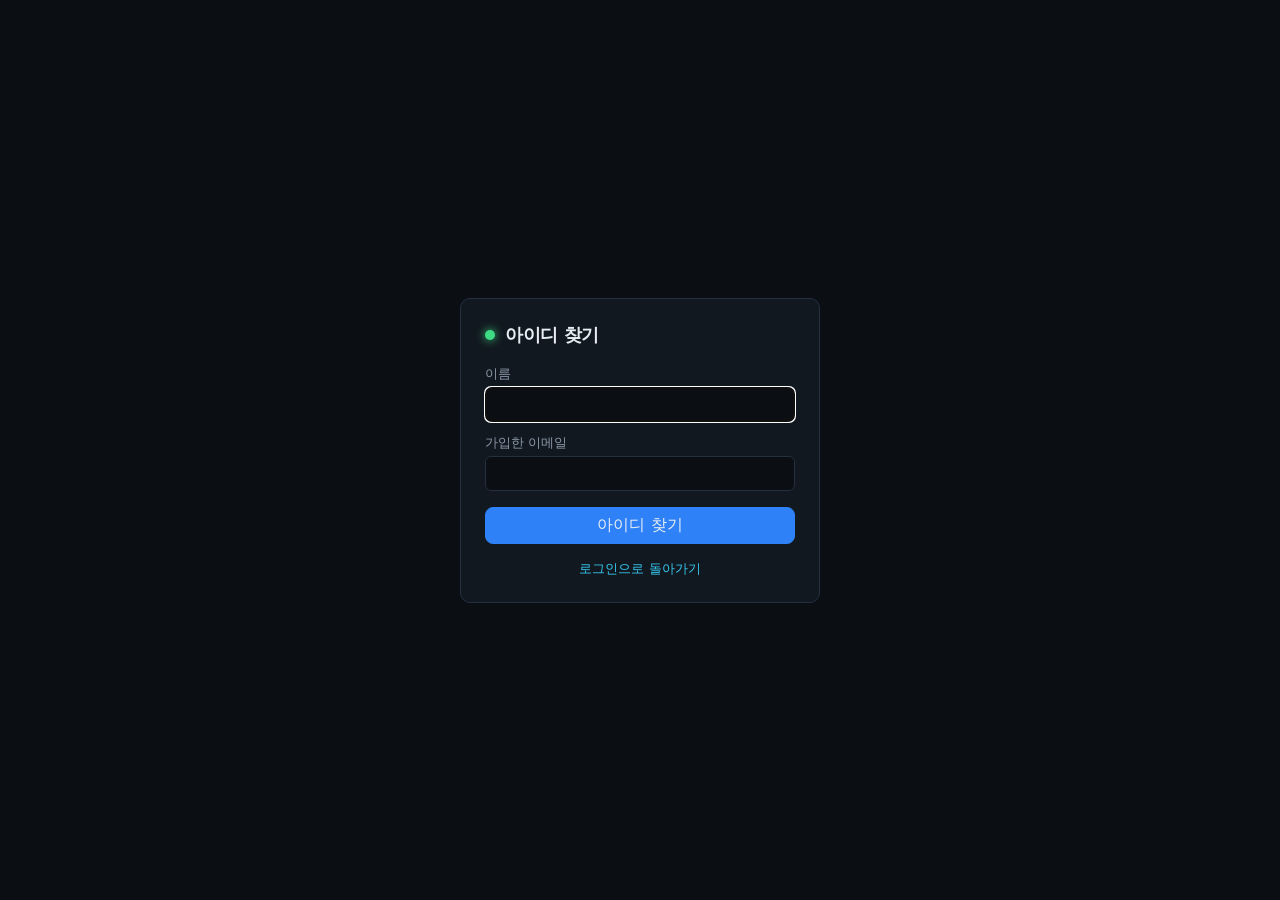
<file: src/main/resources/static/find-id.html>
<!doctype html>
<html lang="ko">
<head>
    <meta charset="utf-8">
    <meta name="viewport" content="width=device-width, initial-scale=1">
    <title>아이디 찾기 - 환자 모니터링</title>
    <link rel="stylesheet" href="dashboard.css">
</head>
<body class="login-page">
<main class="login-box">
    <div class="brand">
        <span class="brand-dot"></span>
        <h1>아이디 찾기</h1>
    </div>
    <p id="auth-message" class="login-message" role="alert" hidden></p>
    <form id="find-id-form">
        <label>이름 <input name="name" autocomplete="name" required autofocus></label>
        <label>가입한 이메일 <input name="email" type="email" autocomplete="email" required></label>
        <button type="submit" class="btn btn-primary">아이디 찾기</button>
    </form>
    <p class="login-links"><a href="login.html">로그인으로 돌아가기</a></p>
</main>
<script src="auth-pages.js"></script>
</body>
</html>
</file>
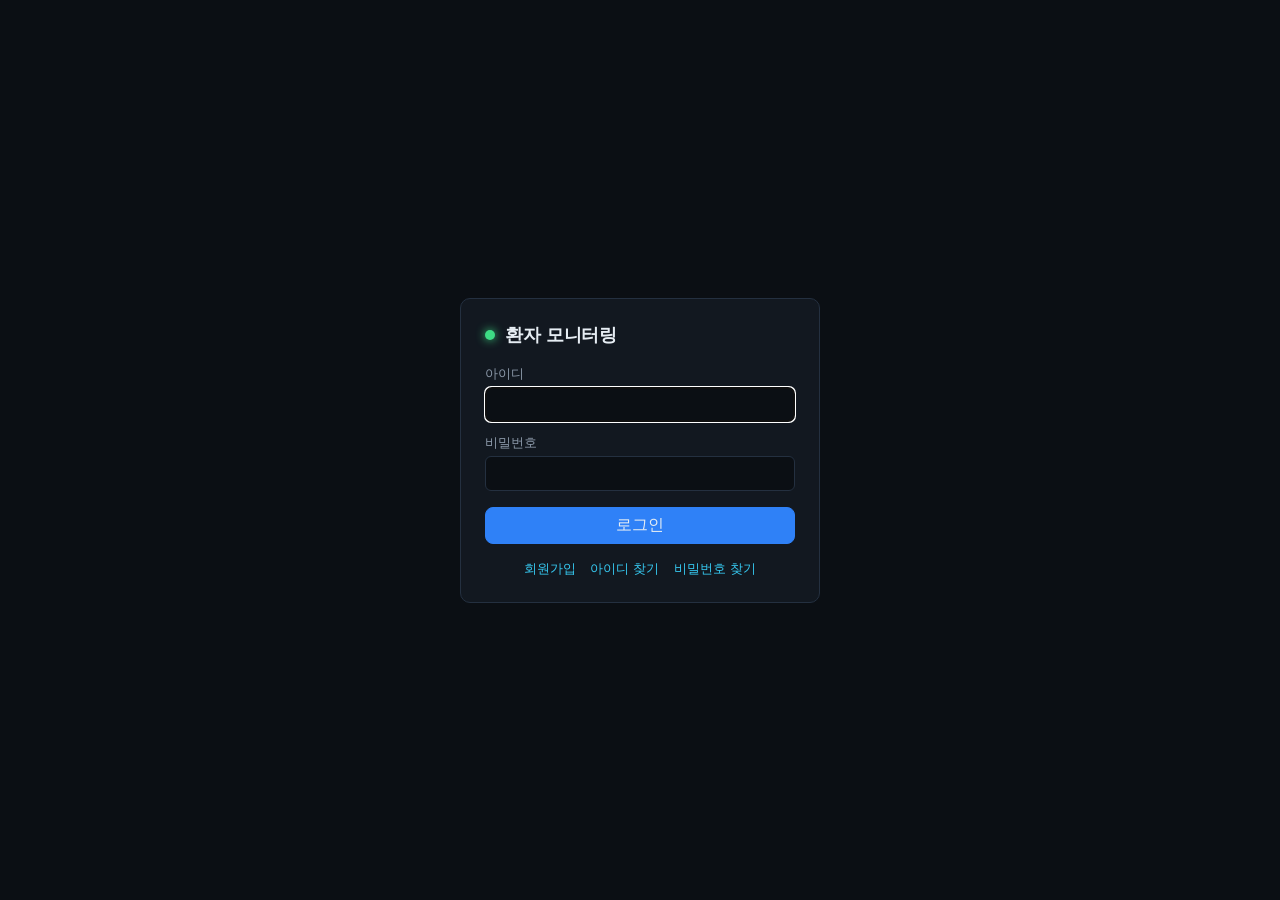
<file: src/main/resources/static/login.html>
<!doctype html>
<html lang="ko">
<head>
    <meta charset="utf-8">
    <meta name="viewport" content="width=device-width, initial-scale=1">
    <title>로그인 - 환자 모니터링</title>
    <link rel="stylesheet" href="dashboard.css">
</head>
<body class="login-page">
<main class="login-box">
    <div class="brand">
        <span class="brand-dot"></span>
        <h1>환자 모니터링</h1>
    </div>
    <p id="login-message" class="login-message" role="alert" hidden></p>
    <form id="login-form" method="post" action="/login">
        <label>아이디 <input name="username" autocomplete="username" required autofocus></label>
        <label>비밀번호 <input name="password" type="password" autocomplete="current-password" required></label>
        <input type="hidden" name="_csrf">
        <button type="submit" class="btn btn-primary">로그인</button>
    </form>
    <p class="login-links">
        <a href="signup.html">회원가입</a>
        <a href="find-id.html">아이디 찾기</a>
        <a href="reset-password.html">비밀번호 찾기</a>
    </p>
</main>
<script src="login.js"></script>
</body>
</html>
</file>
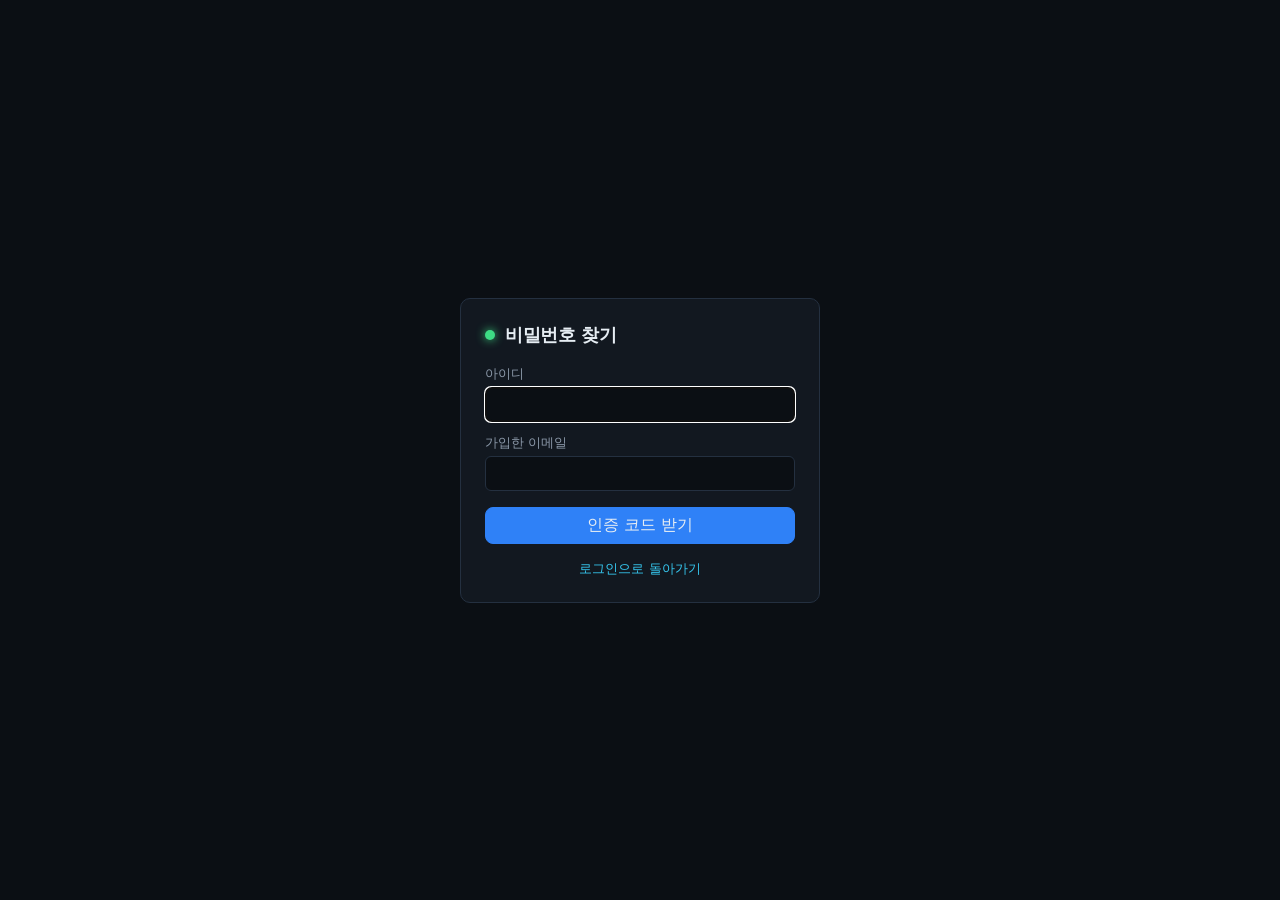
<file: src/main/resources/static/reset-password.html>
<!doctype html>
<html lang="ko">
<head>
    <meta charset="utf-8">
    <meta name="viewport" content="width=device-width, initial-scale=1">
    <title>비밀번호 찾기 - 환자 모니터링</title>
    <link rel="stylesheet" href="dashboard.css">
</head>
<body class="login-page">
<main class="login-box">
    <div class="brand">
        <span class="brand-dot"></span>
        <h1>비밀번호 찾기</h1>
    </div>
    <p id="auth-message" class="login-message" role="alert" hidden></p>
    <form id="reset-request-form">
        <label>아이디 <input name="username" autocomplete="username" required autofocus></label>
        <label>가입한 이메일 <input name="email" type="email" autocomplete="email" required></label>
        <button type="submit" class="btn btn-primary">인증 코드 받기</button>
    </form>
    <form id="reset-confirm-form" hidden>
        <label>인증 코드 (6자리) <input name="code" inputmode="numeric" autocomplete="one-time-code" required maxlength="6"></label>
        <label>새 비밀번호 (10자 이상) <input name="newPassword" type="password" autocomplete="new-password" required minlength="10"></label>
        <label>새 비밀번호 확인 <input name="newPasswordConfirm" type="password" autocomplete="new-password" required></label>
        <button type="submit" class="btn btn-primary">비밀번호 변경</button>
    </form>
    <p class="login-links"><a href="login.html">로그인으로 돌아가기</a></p>
</main>
<script src="auth-pages.js"></script>
</body>
</html>
</file>
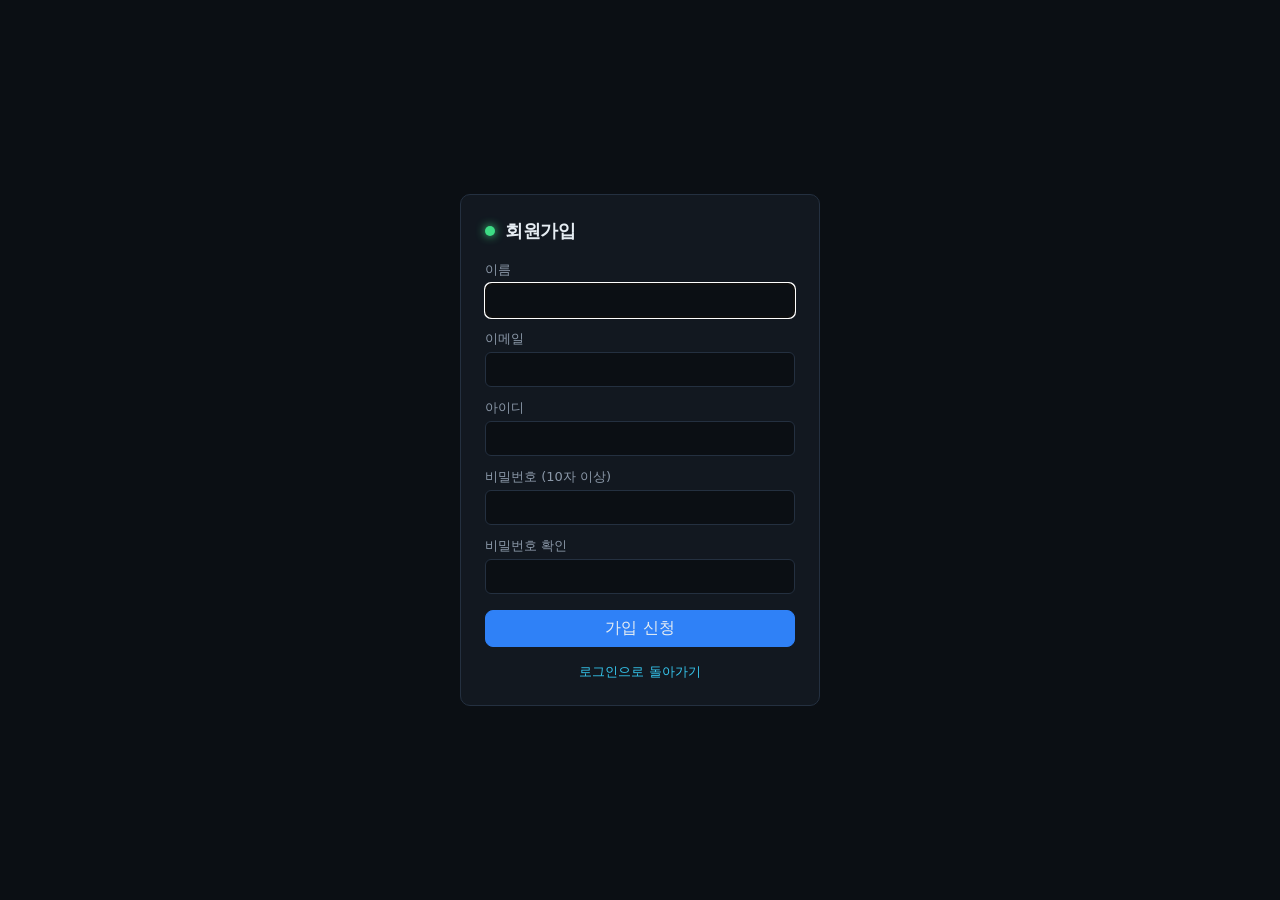
<file: src/main/resources/static/signup.html>
<!doctype html>
<html lang="ko">
<head>
    <meta charset="utf-8">
    <meta name="viewport" content="width=device-width, initial-scale=1">
    <title>회원가입 - 환자 모니터링</title>
    <link rel="stylesheet" href="dashboard.css">
</head>
<body class="login-page">
<main class="login-box">
    <div class="brand">
        <span class="brand-dot"></span>
        <h1>회원가입</h1>
    </div>
    <p id="auth-message" class="login-message" role="alert" hidden></p>
    <form id="signup-form">
        <label>이름 <input name="name" autocomplete="name" required maxlength="50" autofocus></label>
        <label>이메일 <input name="email" type="email" autocomplete="email" required maxlength="100"></label>
        <label>아이디 <input name="username" autocomplete="username" required minlength="4" maxlength="50"
                          pattern="[A-Za-z0-9_.\-]+" title="영문, 숫자, _ . - 만 사용할 수 있습니다"></label>
        <label>비밀번호 (10자 이상) <input name="password" type="password" autocomplete="new-password" required minlength="10"></label>
        <label>비밀번호 확인 <input name="passwordConfirm" type="password" autocomplete="new-password" required></label>
        <button type="submit" class="btn btn-primary">가입 신청</button>
    </form>
    <p class="login-links"><a href="login.html">로그인으로 돌아가기</a></p>
</main>
<script src="auth-pages.js"></script>
</body>
</html>
</file>
<file: src/main/resources/static/dashboard.css>
/* 병상 모니터처럼 어두운 배경 + 항목별 고정 색상 (HR 녹색, SpO2 청록, BP 분홍, RR 노랑, TEMP 흰색) */
:root {
    --bg: #0b0f14;
    --panel: #121820;
    --panel-2: #18202a;
    --line: #243040;
    --text: #e6edf3;
    --muted: #8b98a8;
    --hr: #3ddc84;
    --spo2: #36c8f0;
    --bp: #ff7aa8;
    --rr: #f5d547;
    --temp: #e6edf3;
    --warning: #ffb020;
    --critical: #ff4d4f;
    --primary: #2f81f7;
    --radius: 10px;
    font-family: "Pretendard", "Malgun Gothic", system-ui, -apple-system, sans-serif;
}

* { box-sizing: border-box; }

html, body {
    margin: 0;
    background: var(--bg);
    color: var(--text);
}

button, input, select { font: inherit; }

/* ---------- 상단 바 ---------- */
.topbar {
    display: flex;
    flex-wrap: wrap;
    align-items: center;
    justify-content: space-between;
    gap: 12px;
    padding: 12px 20px;
    background: var(--panel);
    border-bottom: 1px solid var(--line);
    position: sticky;
    top: 0;
    z-index: 5;
}

.brand { display: flex; align-items: center; gap: 10px; }
.brand h1 { font-size: 18px; margin: 0; letter-spacing: -0.02em; }
.brand-dot {
    width: 10px; height: 10px; border-radius: 50%;
    background: var(--hr);
    box-shadow: 0 0 10px var(--hr);
    animation: pulse 1.2s infinite;
}

.summary { display: flex; gap: 16px; color: var(--muted); font-size: 14px; }
.summary b { color: var(--text); font-size: 18px; font-variant-numeric: tabular-nums; margin-right: 2px; }
.critical-stat b { color: var(--critical); }

.topbar-right { display: flex; align-items: center; gap: 12px; }
.clock { color: var(--muted); font-variant-numeric: tabular-nums; font-size: 14px; }

.conn {
    font-size: 12px;
    padding: 3px 10px;
    border-radius: 999px;
    border: 1px solid currentColor;
}
.conn-on { color: var(--hr); }
.conn-off { color: var(--warning); }

.btn {
    background: var(--panel-2);
    color: var(--text);
    border: 1px solid var(--line);
    border-radius: 8px;
    padding: 7px 14px;
    cursor: pointer;
}
.btn:hover { border-color: var(--muted); }
.btn-primary { background: var(--primary); border-color: var(--primary); }
.btn-primary:hover { filter: brightness(1.1); }
.btn-small { padding: 3px 9px; font-size: 12px; }

/* ---------- 본문 레이아웃 ---------- */
.layout {
    display: grid;
    grid-template-columns: 1fr 340px;
    gap: 16px;
    padding: 16px 20px;
    align-items: start;
}

.patient-grid {
    display: grid;
    grid-template-columns: repeat(auto-fill, minmax(380px, 1fr));
    gap: 16px;
}

.empty { color: var(--muted); text-align: center; padding: 24px; margin: 0; }

/* ---------- 환자 카드 ---------- */
.card {
    background: var(--panel);
    border: 1px solid var(--line);
    border-radius: var(--radius);
    overflow: hidden;
    transition: border-color .2s, box-shadow .2s;
}
.card.has-warning { border-color: var(--warning); }
.card.has-critical {
    border-color: var(--critical);
    animation: critical-glow 1s ease-in-out infinite alternate;
}
.card.stale .vitals { opacity: .45; }

.card-head {
    display: flex;
    justify-content: space-between;
    align-items: flex-start;
    gap: 8px;
    padding: 12px 14px;
    border-bottom: 1px solid var(--line);
}
.card-title { display: flex; align-items: baseline; gap: 8px; }
.card-title .name { font-size: 17px; font-weight: 700; }
.card-title .room {
    font-size: 12px; color: var(--spo2);
    border: 1px solid var(--line); border-radius: 6px; padding: 1px 6px;
}
.card-sub { color: var(--muted); font-size: 13px; margin-top: 3px; }
.card-actions { display: flex; align-items: center; gap: 6px; flex-shrink: 0; }

.badge {
    background: var(--warning);
    color: #111;
    font-size: 12px;
    font-weight: 700;
    border-radius: 999px;
    padding: 1px 8px;
}
.badge.critical { background: var(--critical); color: #fff; }

.vitals {
    display: grid;
    grid-template-columns: repeat(6, 1fr);
    gap: 1px;
    background: var(--line);
}

.tile {
    background: var(--panel);
    padding: 8px 10px 4px;
    display: flex;
    flex-direction: column;
    min-width: 0;
    grid-column: span 2;
    position: relative;
}
.tile-hr, .tile-spo2 { grid-column: span 3; }

.tile .label { font-size: 12px; font-weight: 700; letter-spacing: .04em; }
.tile .label small { font-weight: 400; color: var(--muted); }
.tile .value {
    font-size: 30px;
    font-weight: 700;
    line-height: 1.15;
    font-variant-numeric: tabular-nums;
    letter-spacing: -0.02em;
}
.tile-hr .value, .tile-spo2 .value { font-size: 42px; }
.tile .spark { width: 100%; height: 34px; display: block; }

.tile-hr   { color: var(--hr); }
.tile-spo2 { color: var(--spo2); }
.tile-bp   { color: var(--bp); }
.tile-rr   { color: var(--rr); }
.tile-temp { color: var(--temp); }

.tile.warning { background: color-mix(in srgb, var(--warning) 16%, var(--panel)); }
.tile.warning .value { color: var(--warning); }
.tile.critical { background: color-mix(in srgb, var(--critical) 22%, var(--panel)); }
.tile.critical .value { color: var(--critical); animation: blink 1s steps(2, start) infinite; }

.card-foot {
    padding: 6px 14px;
    font-size: 12px;
    color: var(--muted);
    display: flex;
    justify-content: flex-end;
}
.card.stale .updated { color: var(--warning); }

/* ---------- 알람 패널 ---------- */
.alarm-panel {
    background: var(--panel);
    border: 1px solid var(--line);
    border-radius: var(--radius);
    position: sticky;
    top: 76px;
    max-height: calc(100vh - 96px);
    display: flex;
    flex-direction: column;
}
.alarm-head {
    display: flex; justify-content: space-between; align-items: center;
    padding: 12px 14px;
    border-bottom: 1px solid var(--line);
}
.alarm-head h2 { font-size: 15px; margin: 0; }
.toggle { font-size: 13px; color: var(--muted); display: flex; align-items: center; gap: 4px; cursor: pointer; }

.alarm-list { list-style: none; margin: 0; padding: 0; overflow-y: auto; }
.alarm {
    display: grid;
    grid-template-columns: 4px 1fr auto;
    gap: 10px;
    padding: 10px 14px 10px 0;
    border-bottom: 1px solid var(--line);
    align-items: center;
}
.alarm.new { animation: slide-in .35s ease-out; }
.alarm .bar { align-self: stretch; background: var(--warning); border-radius: 0 3px 3px 0; }
.alarm.critical .bar { background: var(--critical); }
.alarm .who { font-size: 13px; font-weight: 700; }
.alarm .who span { color: var(--muted); font-weight: 400; margin-left: 4px; }
.alarm .msg { font-size: 13px; margin-top: 2px; }
.alarm.critical .msg { color: var(--critical); }
.alarm .time { font-size: 11px; color: var(--muted); margin-top: 2px; font-variant-numeric: tabular-nums; }

/* ---------- 토스트 ---------- */
.toasts {
    position: fixed;
    left: 50%;
    bottom: 20px;
    transform: translateX(-50%);
    display: flex;
    flex-direction: column;
    gap: 8px;
    z-index: 20;
    width: min(440px, calc(100% - 32px));
}
.toast {
    background: var(--critical);
    color: #fff;
    padding: 10px 14px;
    border-radius: 8px;
    font-size: 14px;
    box-shadow: 0 6px 20px rgba(0, 0, 0, .5);
    animation: slide-in .3s ease-out;
}

/* ---------- 등록 다이얼로그 ---------- */
.dialog {
    background: var(--panel);
    color: var(--text);
    border: 1px solid var(--line);
    border-radius: var(--radius);
    padding: 20px;
    width: min(400px, calc(100% - 32px));
}
.dialog::backdrop { background: rgba(0, 0, 0, .6); }
.dialog h2 { margin: 0 0 14px; font-size: 17px; }
.dialog label { display: flex; flex-direction: column; gap: 4px; font-size: 13px; color: var(--muted); margin-bottom: 10px; }
.dialog input, .dialog select {
    background: var(--bg);
    color: var(--text);
    border: 1px solid var(--line);
    border-radius: 6px;
    padding: 8px;
}
.dialog-actions { display: flex; justify-content: flex-end; gap: 8px; margin-top: 6px; }
.form-error { color: var(--critical); font-size: 13px; margin: 0 0 8px; }

/* ---------- 로그인 ---------- */
.login-page {
    min-height: 100vh;
    display: flex;
    align-items: center;
    justify-content: center;
    padding: 16px;
}
.login-box {
    background: var(--panel);
    border: 1px solid var(--line);
    border-radius: var(--radius);
    padding: 24px;
    width: min(360px, 100%);
}
.login-box .brand { margin-bottom: 18px; }
.login-box label {
    display: flex;
    flex-direction: column;
    gap: 4px;
    font-size: 13px;
    color: var(--muted);
    margin-bottom: 12px;
}
.login-box input:not([type="hidden"]) {
    background: var(--bg);
    color: var(--text);
    border: 1px solid var(--line);
    border-radius: 6px;
    padding: 9px;
}
.login-box button { width: 100%; margin-top: 4px; }
.login-message { font-size: 13px; color: var(--hr); margin: 0 0 14px; }
.login-message.error { color: var(--critical); }

.login-links {
    display: flex;
    justify-content: center;
    flex-wrap: wrap;
    gap: 14px;
    margin: 16px 0 0;
    font-size: 13px;
}
.login-links a { color: var(--spo2); text-decoration: none; }
.login-links a:hover { text-decoration: underline; }

.pending-list { list-style: none; margin: 0 0 12px; padding: 0; max-height: 50vh; overflow-y: auto; }
.pending-list li {
    display: flex;
    justify-content: space-between;
    align-items: center;
    gap: 10px;
    padding: 10px 0;
    border-bottom: 1px solid var(--line);
    font-size: 14px;
}
.pending-list .sub { color: var(--muted); font-size: 12px; margin-top: 2px; overflow-wrap: anywhere; }
.pending-list .actions { display: flex; gap: 6px; flex-shrink: 0; }

.current-user { color: var(--muted); font-size: 14px; }
.logout-form { margin: 0; }

/* ---------- 애니메이션 ---------- */
@keyframes pulse { 50% { opacity: .35; } }
@keyframes blink { to { visibility: hidden; } }
@keyframes critical-glow {
    from { box-shadow: 0 0 0 rgba(255, 77, 79, 0); }
    to   { box-shadow: 0 0 18px rgba(255, 77, 79, .45); }
}
@keyframes slide-in { from { opacity: 0; transform: translateY(-6px); } }

@media (prefers-reduced-motion: reduce) {
    *, *::before, *::after { animation: none !important; }
}

/* ---------- 좁은 화면 ---------- */
@media (max-width: 1000px) {
    .layout { grid-template-columns: 1fr; }
    .alarm-panel { position: static; max-height: 420px; }
}

@media (max-width: 520px) {
    .topbar { padding: 10px 16px; }
    .layout { padding: 12px 16px; }
    .patient-grid { grid-template-columns: 1fr; }
    .summary { order: 3; width: 100%; justify-content: space-between; }
    .clock { display: none; }
    .tile .value { font-size: 24px; }
    .tile-hr .value, .tile-spo2 .value { font-size: 34px; }
}
</file>
